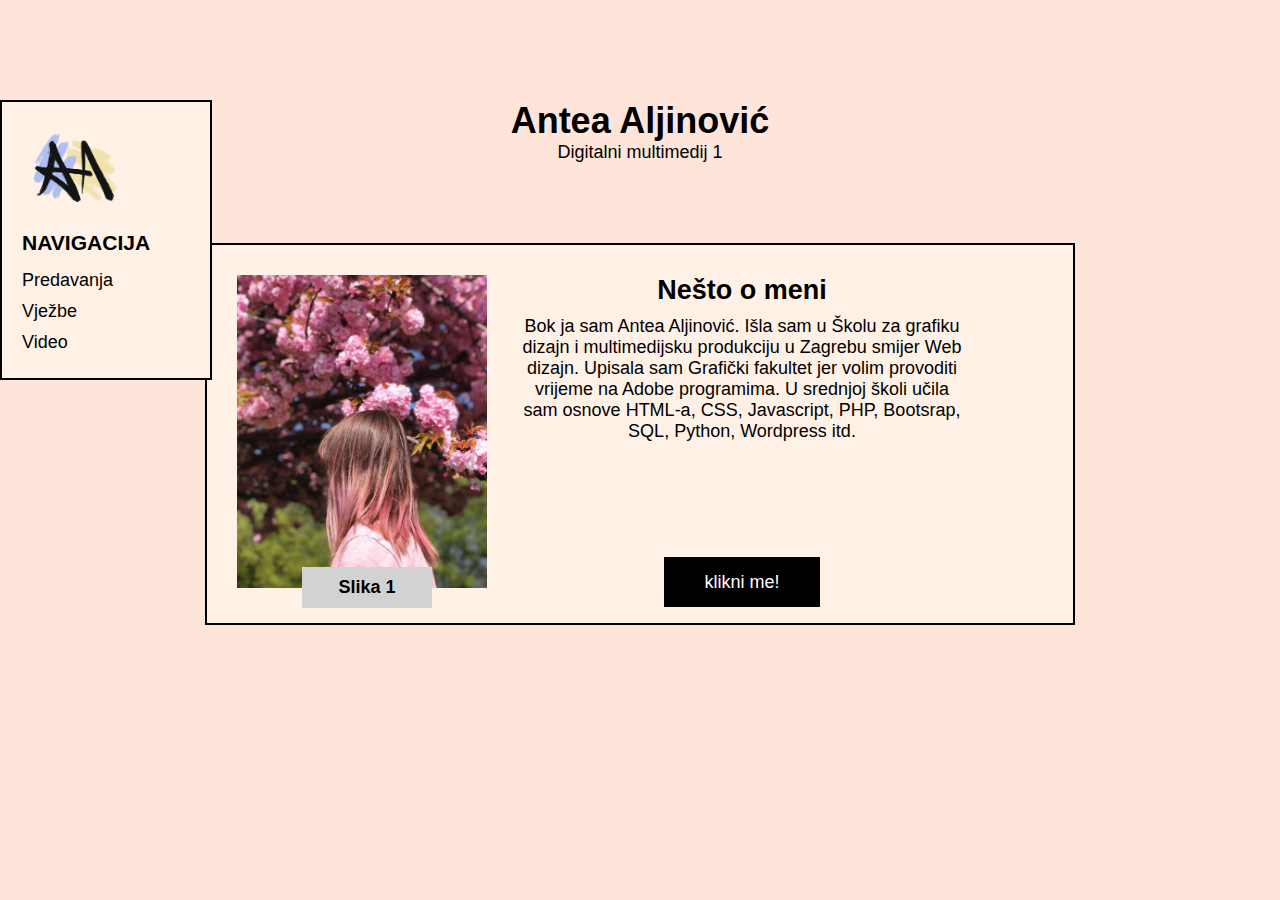
<file: Rješenje 5. vježbe/index.html>
<!DOCTYPE html>
<html lang="hr">
<head>
	
	<title>Digitalni multimedij 1</title>
	<link rel="stylesheet" href="stil.css">
    
</head>

<body>
	<div class="container">
		<header class="header">
			<h1>Antea Aljinović</h1>
			<p>Digitalni multimedij 1</p>
		</header>

		<nav class="navigation">
			<img src="images/logo.png" alt="logo" class="image">
			<h3 class="title">NAVIGACIJA</h3>
			<a href="index.html" class="link">Predavanja</a>
			<a href="vjezbe.html" class="link">Vježbe</a>
			<a href="video.html" class="link">Video</a>
		</nav>

		<main class="articles">
			<article class="portrait">
				<img src="images/portrait.jpg" alt="Portrait" class="image">
				<h4 class="label">Slika 1</h4>
			</article>

			<article class="first-name">
				<h2 class="title">Nešto o meni</h2>
				<p>Bok ja sam Antea Aljinović. Išla sam u Školu za grafiku dizajn i multimedijsku produkciju u Zagrebu smijer Web dizajn. Upisala sam Grafički fakultet jer volim provoditi vrijeme na Adobe programima. U srednjoj školi učila sam osnove HTML-a, CSS, Javascript, PHP, Bootsrap, SQL, Python, Wordpress itd.</p>
                
                <a href="predavanja.html" class="link">klikni me!</a>
				
			</article>

			
		</main>

		<footer class="footer">

		</footer>
	</div>
</body>
</html>
</file>
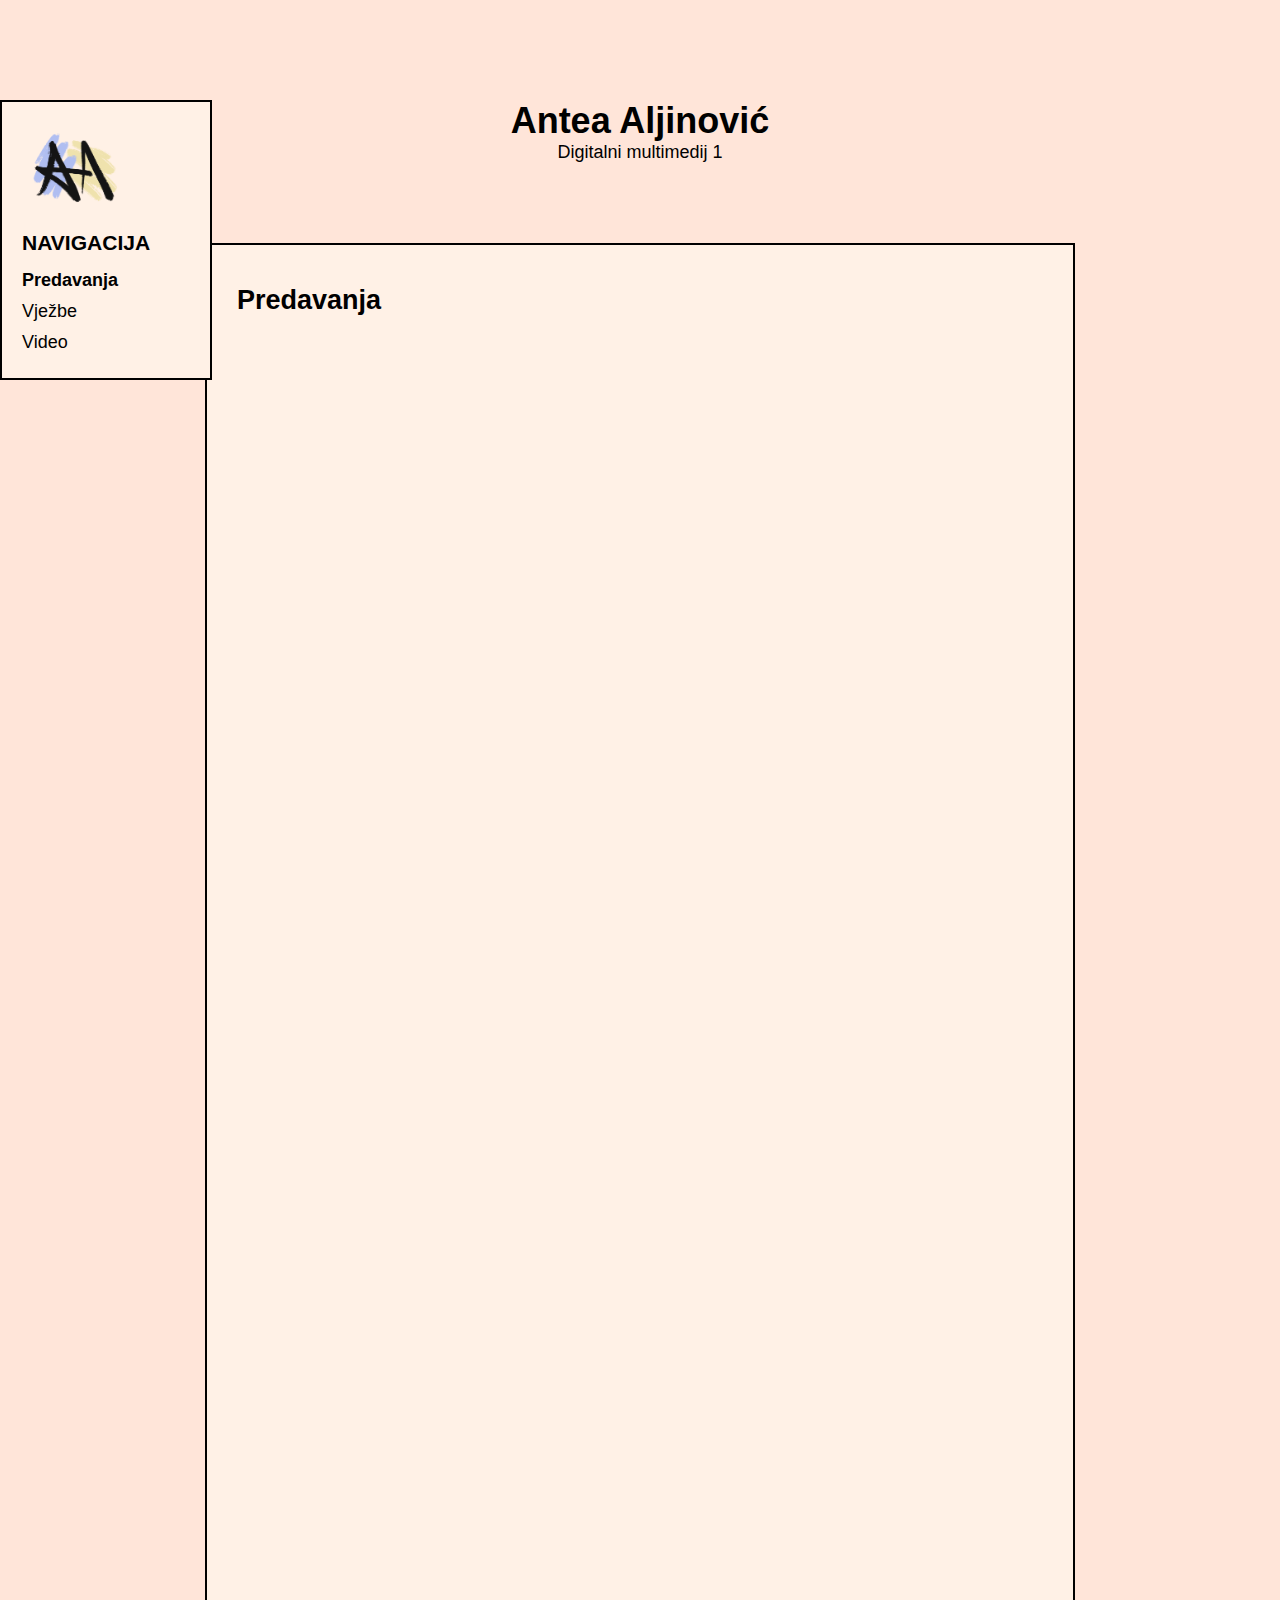
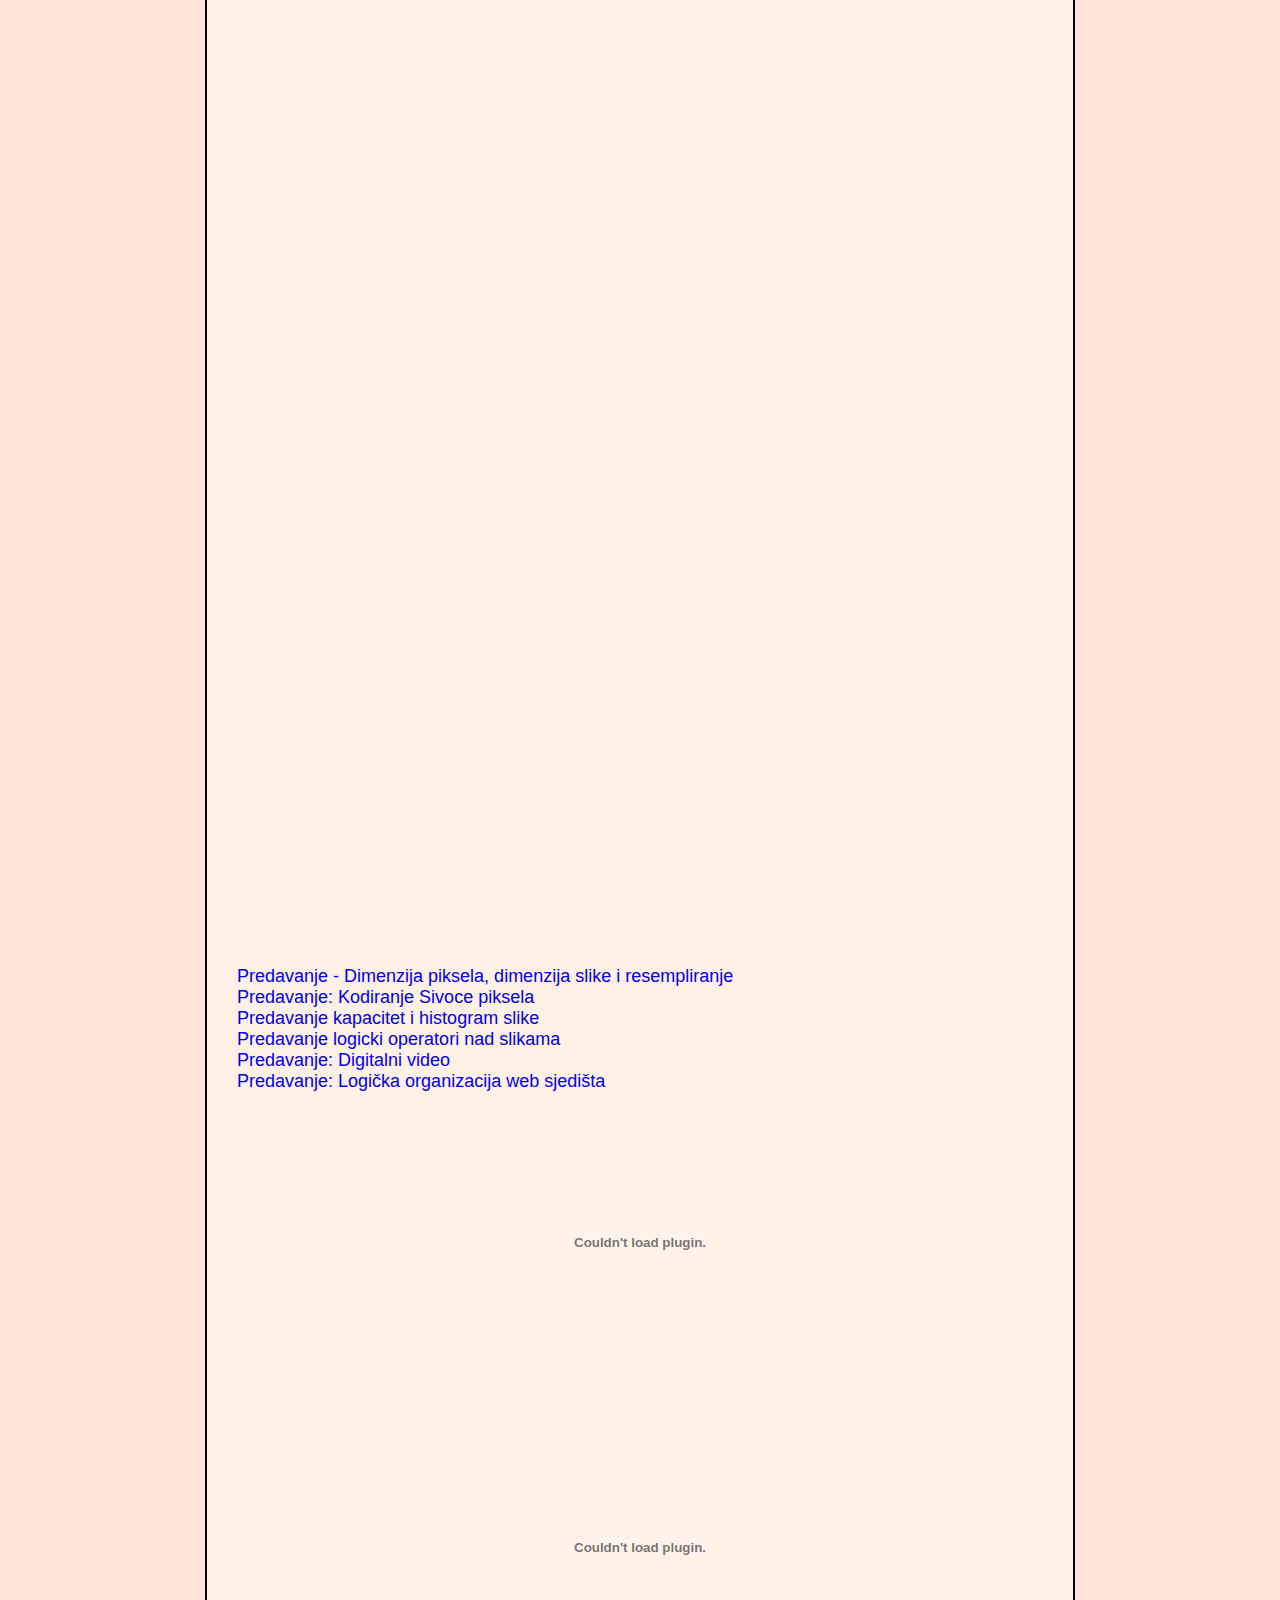
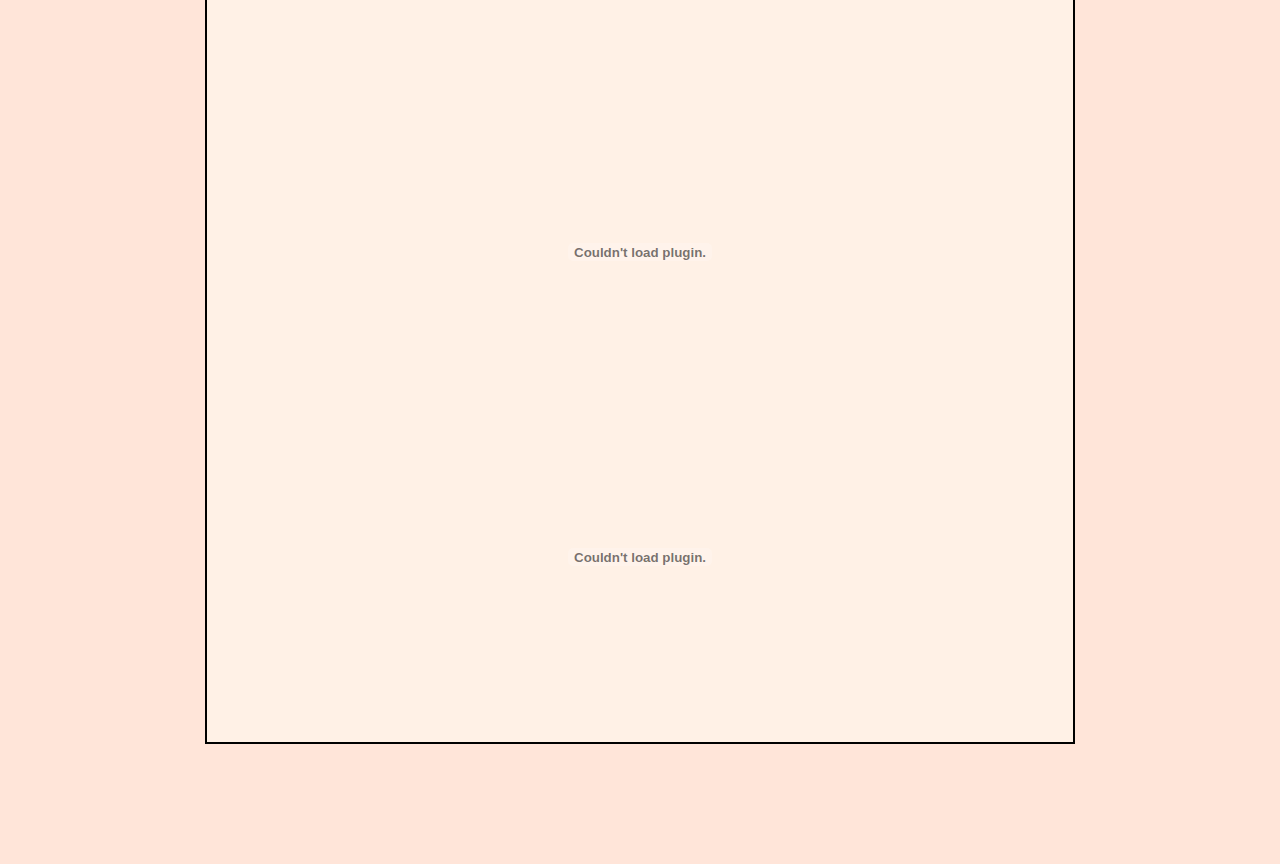
<file: Rješenje 5. vježbe/predavanja.html>
<!DOCTYPE html>
<html lang="hr">
<head>
	
	<title>Digitalni multimedij 1</title>
	<link rel="stylesheet" href="stil.css">
    
</head>

<body>
	<div class="container">
		<header class="header">
			<h1>Antea Aljinović</h1>
			<p>Digitalni multimedij 1</p>
		</header>

		<nav class="navigation">
			<img src="images/logo.png" alt="logo" class="image">
			<h3 class="title">NAVIGACIJA</h3>
			<a href="predavanja.html" class="link active">Predavanja</a>
			<a href="vjezbe.html" class="link">Vježbe</a>
			<a href="video.html" class="link">Video</a>
		</nav>

		<main class="articles">
            <h2 class="title">Predavanja</h2>
				<iframe width="560" height="315" src="https://www.youtube.com/embed/54T4aNqUvm0" frameborder="0" allow="accelerometer; autoplay; encrypted-media; gyroscope; picture-in-picture" allowfullscreen></iframe>
           
            
			<article class="portrait">
              
                <iframe width="560" height="315" src="https://www.youtube.com/embed/KRSe420pXn0" frameborder="0" allow="accelerometer; autoplay; encrypted-media; gyroscope; picture-in-picture" allowfullscreen></iframe>
                
                
<iframe width="560" height="315" src="https://www.youtube.com/embed/buXRYW3zZvo" frameborder="0" allow="accelerometer; autoplay; encrypted-media; gyroscope; picture-in-picture" allowfullscreen></iframe>
                
                <iframe width="560" height="315" src="https://www.youtube.com/embed/X5rrleDM8ew" frameborder="0" allow="accelerometer; autoplay; encrypted-media; gyroscope; picture-in-picture" allowfullscreen></iframe>
                
                
                <iframe width="560" height="315" src="https://www.youtube.com/embed/cyrEVAqe3f8" frameborder="0" allow="accelerometer; autoplay; encrypted-media; gyroscope; picture-in-picture" allowfullscreen></iframe>
                
                <iframe width="560" height="315" src="https://www.youtube.com/embed/hOkXpKW0GC4" frameborder="0" allow="accelerometer; autoplay; encrypted-media; gyroscope; picture-in-picture" allowfullscreen></iframe>
                
                <iframe width="560" height="315" src="https://www.youtube.com/embed/KRSe420pXn0" frameborder="0" allow="accelerometer; autoplay; encrypted-media; gyroscope; picture-in-picture" allowfullscreen></iframe>
                
                <p><a href="https://www.youtube.com/watch?v=buXRYW3zZvo&feature=youtu.be">
                   Predavanje - Dimenzija piksela, dimenzija slike i resempliranje</a></p>
                
                 <p><a href="https://www.youtube.com/watch?v=X5rrleDM8ew&feature=youtu.be">
                Predavanje: Kodiranje Sivoce piksela</a></p>
                
                 <p><a href="https://www.youtube.com/watch?v=cyrEVAqe3f8&feature=youtu.be">
                 Predavanje kapacitet i histogram slike</a></p>
                
                     <p><a href="https://www.youtube.com/watch?v=hOkXpKW0GC4&feature=youtu.be">
                 Predavanje logicki operatori nad slikama</a></p>
                
                     <p><a href="https://www.youtube.com/watch?v=gWVvLBvEklU&feature=youtu.be">
                 Predavanje: Digitalni video</a></p>
               
                 <p><a href="https://www.youtube.com/watch?v=M4H5GzBeNHo&feature=youtu.be">
                Predavanje: Logička organizacija web sjedišta</a></p>
               
                <embed src="pdf/Logi%C4%8Dka%20organizacija%20web%20sjedi%C5%A1ta.pdf" type="application/pdf"   height="300px" width="100%">
                
                <embed src="pdf/Kodiranje%20sivo%C4%87e%20piksela.pdf" type="application/pdf"   height="300px" width="100%">
                
                <embed src="pdf/Osnovni%20logi%C4%8Dki%20operatori%20nad%20slikama.pdf" type="application/pdf"   height="300px" width="100%">
            
                <embed src="pdf/%C5%A0to_je_PostScript_i_%C5%A1to_nam_nudi.pdf" type="application/pdf"   height="300px" width="100%">
		</main>

		<footer class="footer">

		</footer>
	</div>
</body>
</html>
</file>
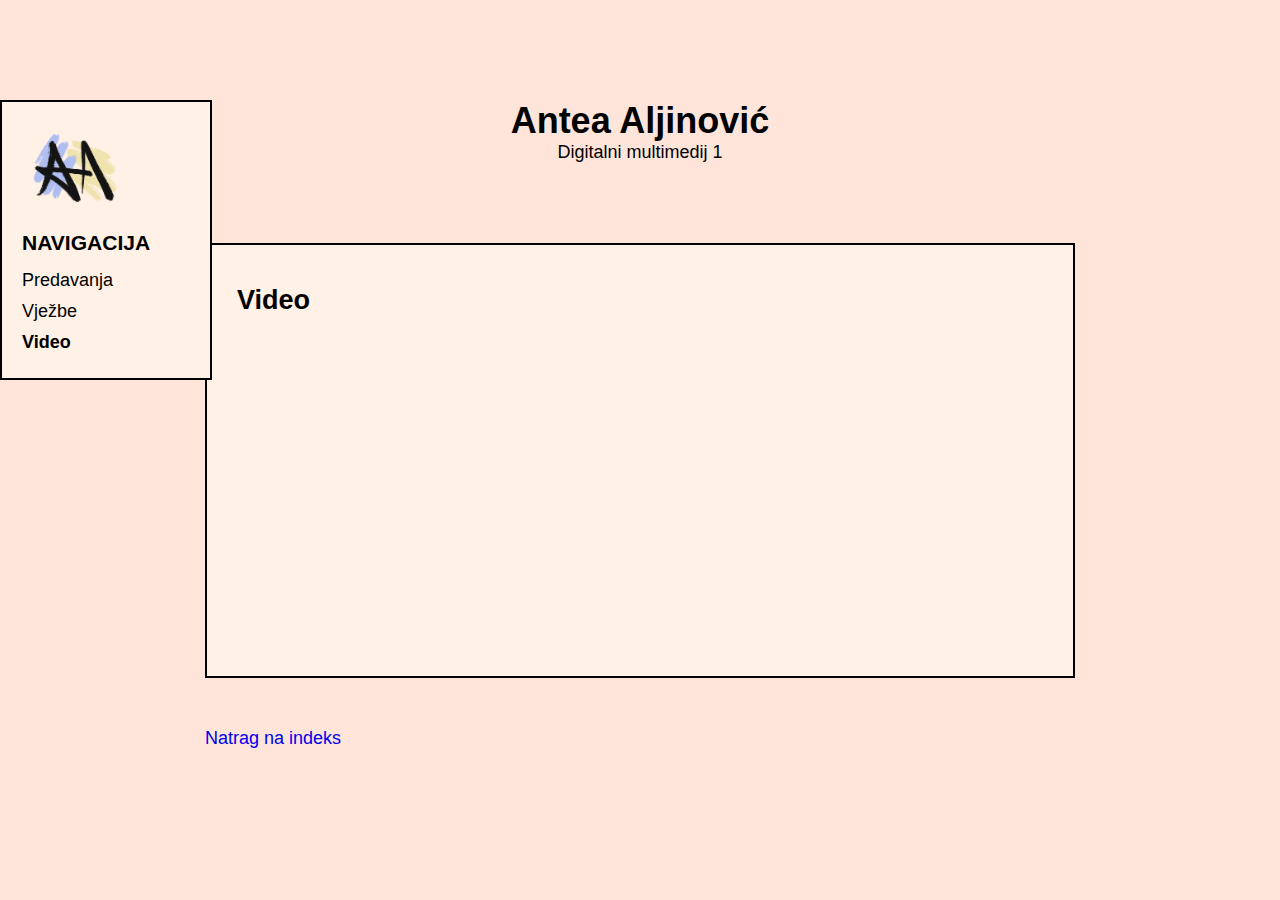
<file: Rješenje 5. vježbe/video.html>
<!DOCTYPE html>
<html lang="hr">
<head>
	
	<title>Digitalni multimedij 1</title>
	<link rel="stylesheet" href="stil.css">
    
</head>

<body>
	<div class="container">
		<header class="header">
			<h1>Antea Aljinović</h1>
			<p>Digitalni multimedij 1</p>
		</header>

		<nav class="navigation">
			<img src="images/logo.png" alt="logo" class="image">
			<h3 class="title">NAVIGACIJA</h3>
			<a href="predavanja.html" class="link">Predavanja</a>
			<a href="vjezbe.html" class="link">Vježbe</a>
			<a href="video.html" class="link active">Video</a>
		</nav>

		<main class="articles">
            <h2 class="title">Video</h2>
				<iframe width="560" height="315" src="https://www.youtube.com/embed/1ZEuUIbuv84" frameborder="0" allow="accelerometer; autoplay; encrypted-media; gyroscope; picture-in-picture" allowfullscreen></iframe>
			<article class="portrait">
			
			
			</article>

			<article class="first-name">
				


</video>
				


			
		</main>
 <a href="index.html" class="link">Natrag na indeks</a>
		<footer class="footer">

		</footer>
	</div>
</body>
</html>
</file>
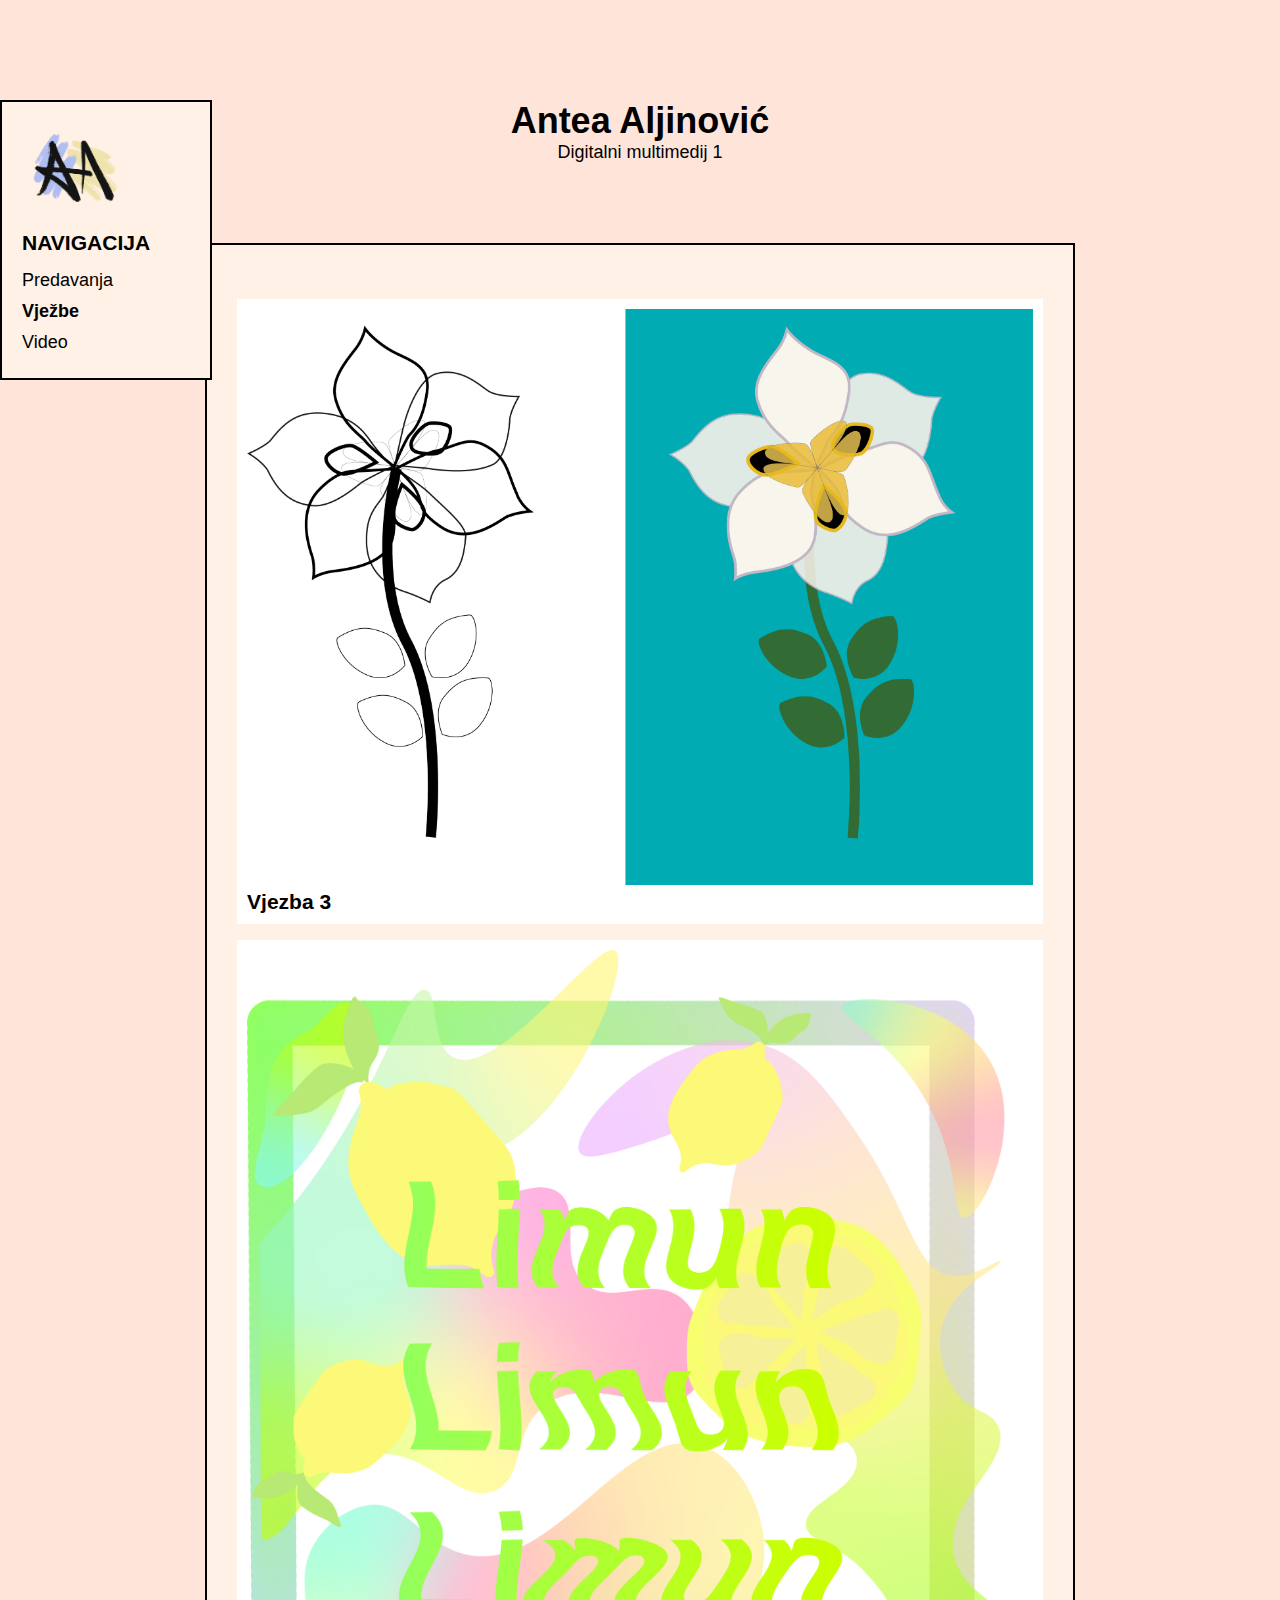
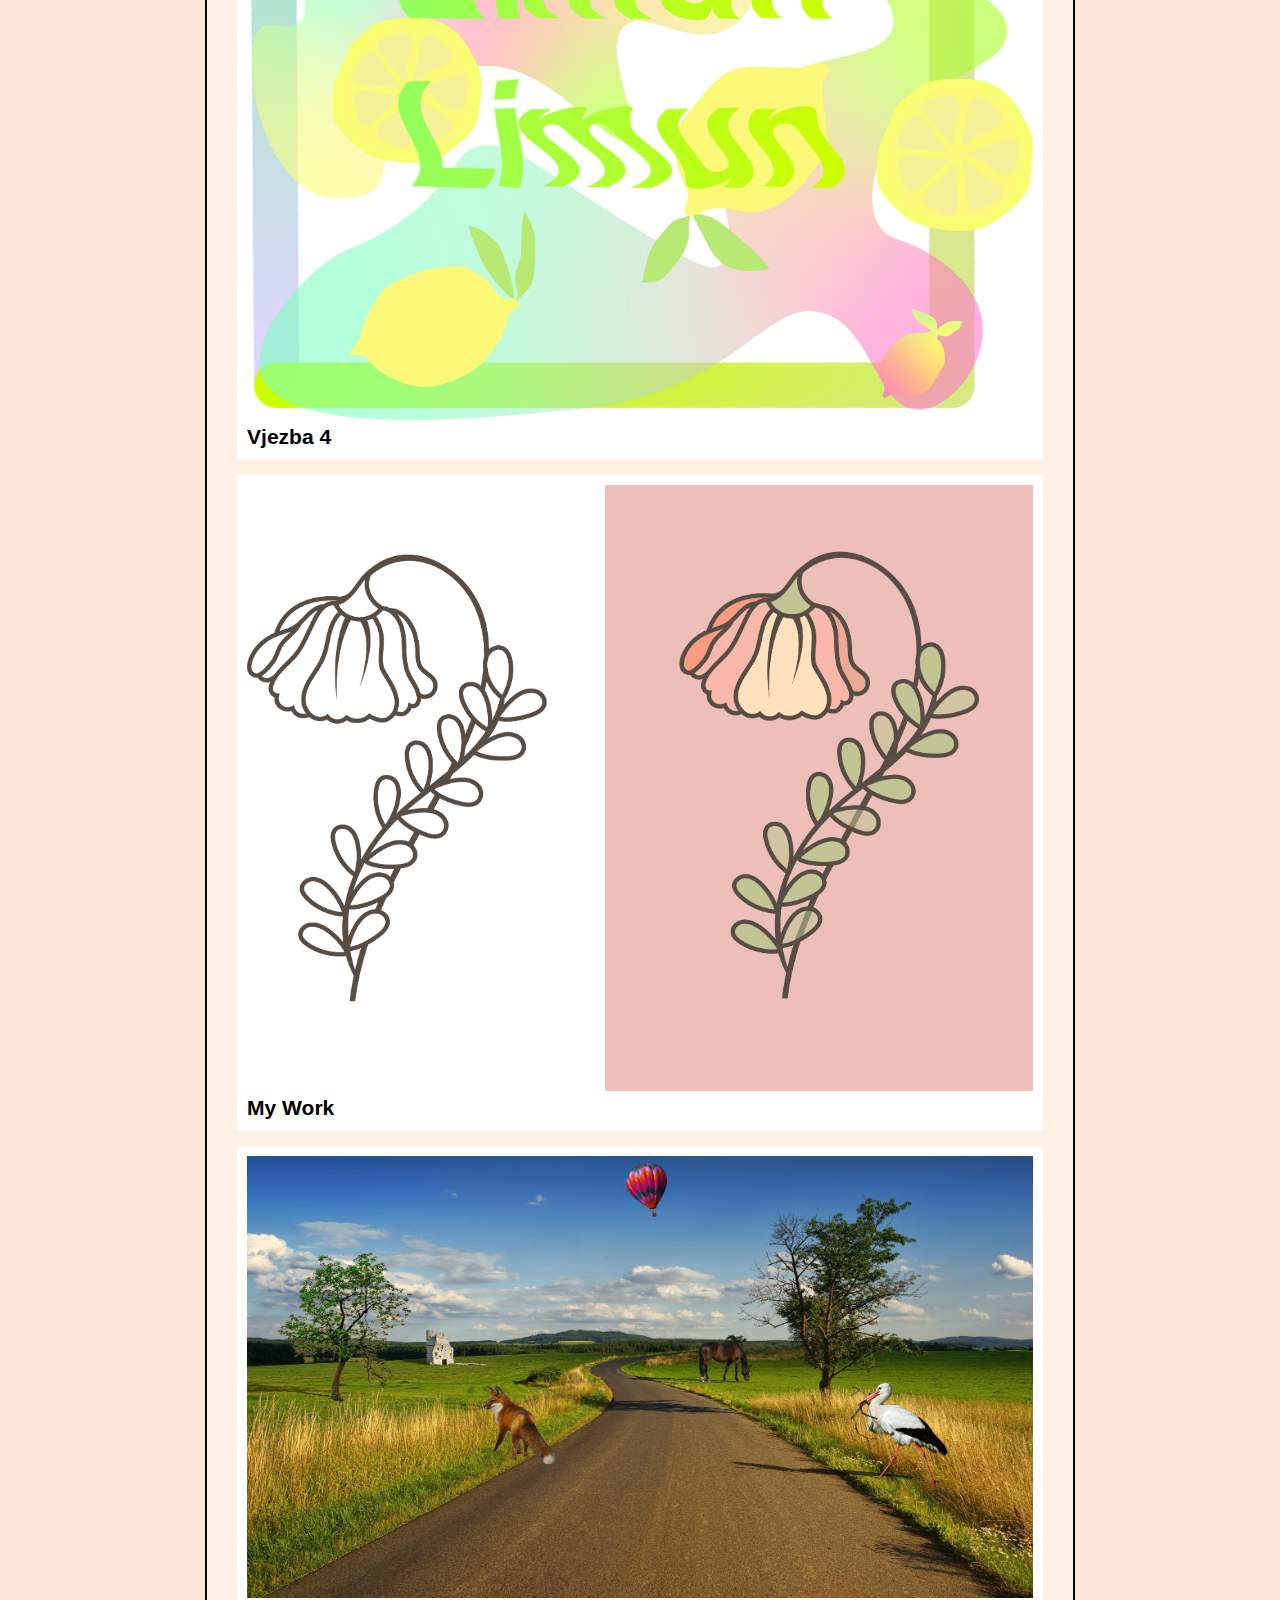
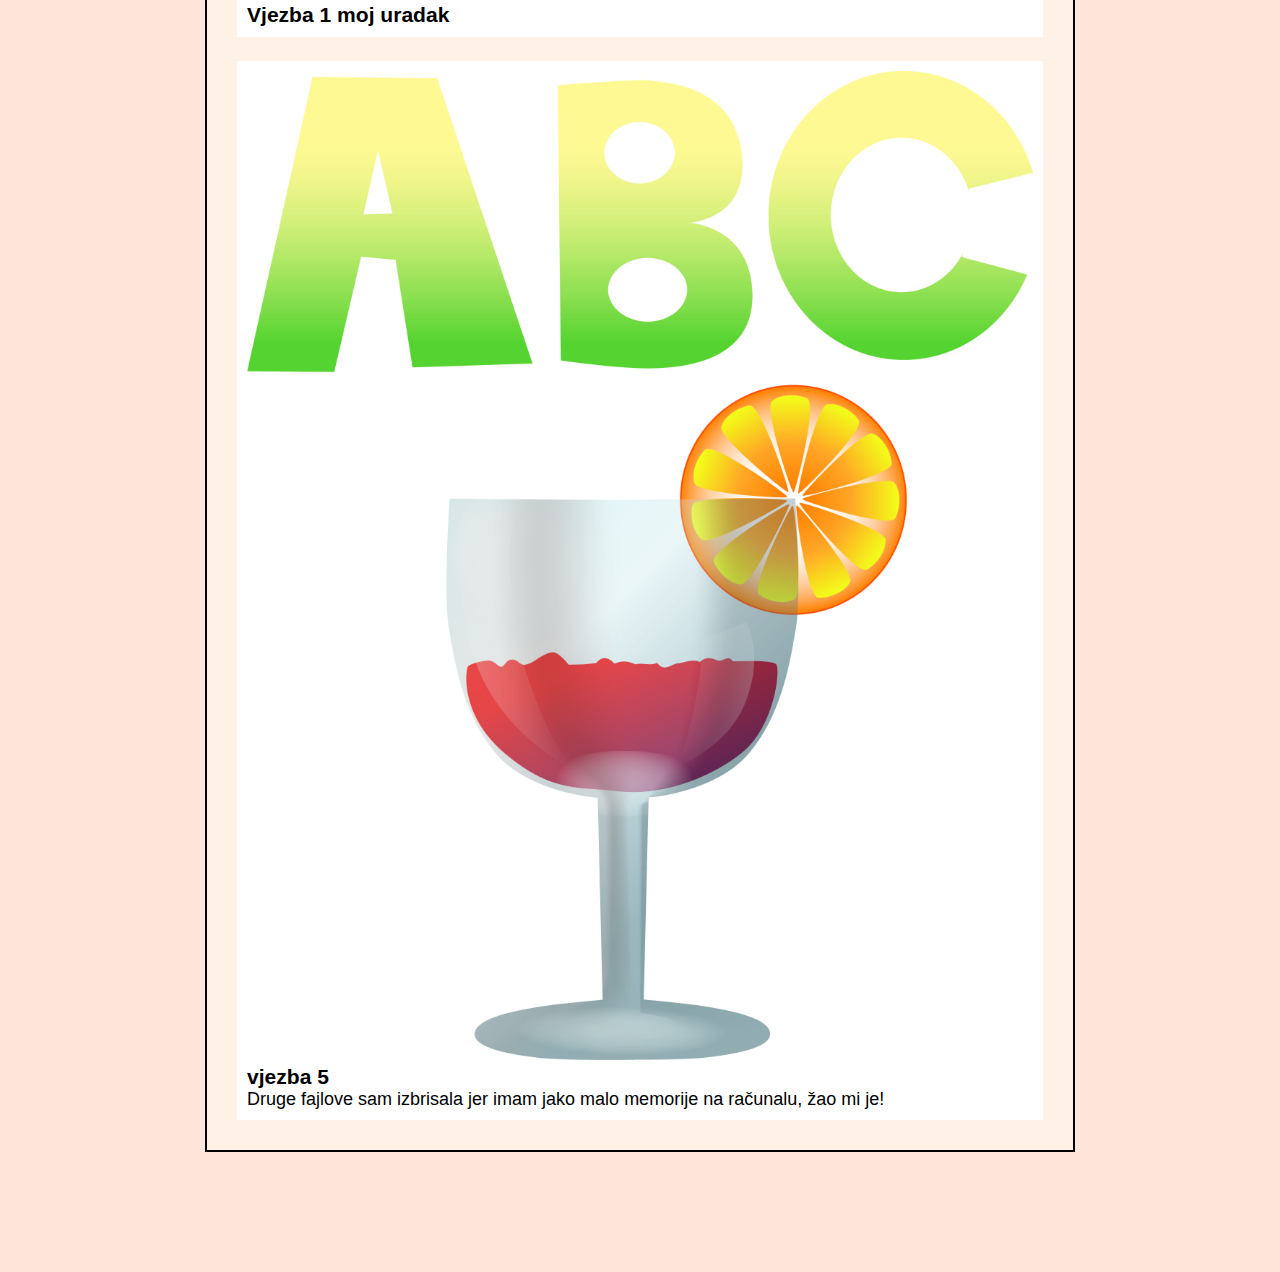
<file: Rješenje 5. vježbe/vjezbe.html>
<!DOCTYPE html>
<html lang="hr">
<head>
	
	<title>Digitalni multimedij 1</title>
	<link rel="stylesheet" href="stil.css">
    
</head>

<body>
	<div class="container">
		<header class="header">
			<h1>Antea Aljinović</h1>
			<p>Digitalni multimedij 1</p>
		</header>

		<nav class="navigation">
			<img src="images/logo.png" alt="logo" class="image">
			<h3 class="title">NAVIGACIJA</h3>
			<a href="predavanja.html" class="link ">Predavanja</a>
			<a href="vjezbe.html" class="link active">Vježbe</a>
			<a href="video.html" class="link">Video</a>
		</nav>

		<main class="articles">
            
            <div class="row">
  <div class="column">
    <div class="content">
      <img src="images/cvit.png"  style="width:100%">
      <h3>Vjezba 3</h3>
      
    </div>
  </div>
  <div class="column">
    <div class="content">
    <img src="images/limun.jpg"  style="width:100%">
      <h3>Vjezba 4</h3>

    </div>
  </div>
  <div class="column">
    <div class="content">
    <img src="images/mojprimjerak.png"  style="width:100%">
      <h3>My Work</h3>

    </div>
  </div>
  <div class="column">
    <div class="content">
    <img src="images/slika1.jpg" alt="Mountains" style="width:100%">
      <h3>Vjezba 1 moj uradak</h3>
  
    </div>
  </div>
<!-- END GRID -->
</div>

<div class="content">
  <img src="images/abcasa.jpg"  style="width:100%">
  <h3>vjezba 5</h3>
  <p>Druge fajlove sam izbrisala jer imam jako malo memorije na računalu, žao mi je!</p>
  
</div>
            
			

			
		</main>

		<footer class="footer">

		</footer>
	</div>
</body>
</html>
</file>
<file: Rješenje 5. vježbe/stil.css>
* {
	margin: 0;
	padding: 0;
}

body {
    background-color: #ffe5d9;
    background-repeat: repeat;
	font-family: Arial;
	font-size: 18px;
}

a {
	text-decoration: none;
}

.container {
	width: 870px;
	margin: 0 auto;
	padding: 70px 0;
}

.header {
	padding: 30px 0;
	text-align: center;
}

.navigation {
	position: fixed;
	top: 100px;
    left: 0;
    border: 2px solid #000;
    background-color: #fff1e6;
    padding: 20px 60px 20px 20px;
    z-index: 1;
}

.navigation .image {
	width: 100px;
}

.navigation .title,
.articles .title {
	margin: 10px 0;
}

.navigation .link {
	display: block;
	color: #000;
	padding: 5px 0;
}

.navigation .link:hover,
.navigation .active {
	font-weight: bold;
}

.articles {
	position: relative;
	margin: 50px 0;
	padding: 30px;
	border: 2px solid #000;
	background-color: #fff1e6;
}

.portrait,
.first-name,
.last-name {
	position: relative;
	display: inline-block;
}

.portrait .image {
	width: 250px;
}

.portrait .label {
	position: absolute;
    display: inline-block;
    bottom: -15px;
    left: 65px;
    width: 70px;
    text-align: center;
    padding: 10px 30px;
    background-color: #D2D2D2;
}

.first-name,
.last-name {
	width: 450px;
	position: absolute;
	top: 20px;
	text-align: center;
}

.first-name {
	left: 310px;
}

.last-name {
	left: 590px;
}

.articles .link {
	position: relative;
	top: 130px;
	background-color: #000;
	color: #fff;
	padding: 15px 40px;
}


.row {
  margin: 8px -16px;
}

/* Add padding BETWEEN each column */
.row,
.row > .column {
  padding: 8px;
}

/* Create four equal columns that floats next to each other */


/* Clear floats after rows */ 
.row:after {
  content: "";
  display: table;
  clear: both;
}

/* Content */
.content {
  background-color: white;
  padding: 10px;
}

/* Responsive layout - makes a two column-layout instead of four columns */
@media screen and (max-width: 900px) {
  .column {
    width: 50%;
  }
}

/* Responsive layout - makes the two columns stack on top of each other instead of next to each other */
@media screen and (max-width: 600px) {
  .column {
    width: 100%;
      

}
</file>
